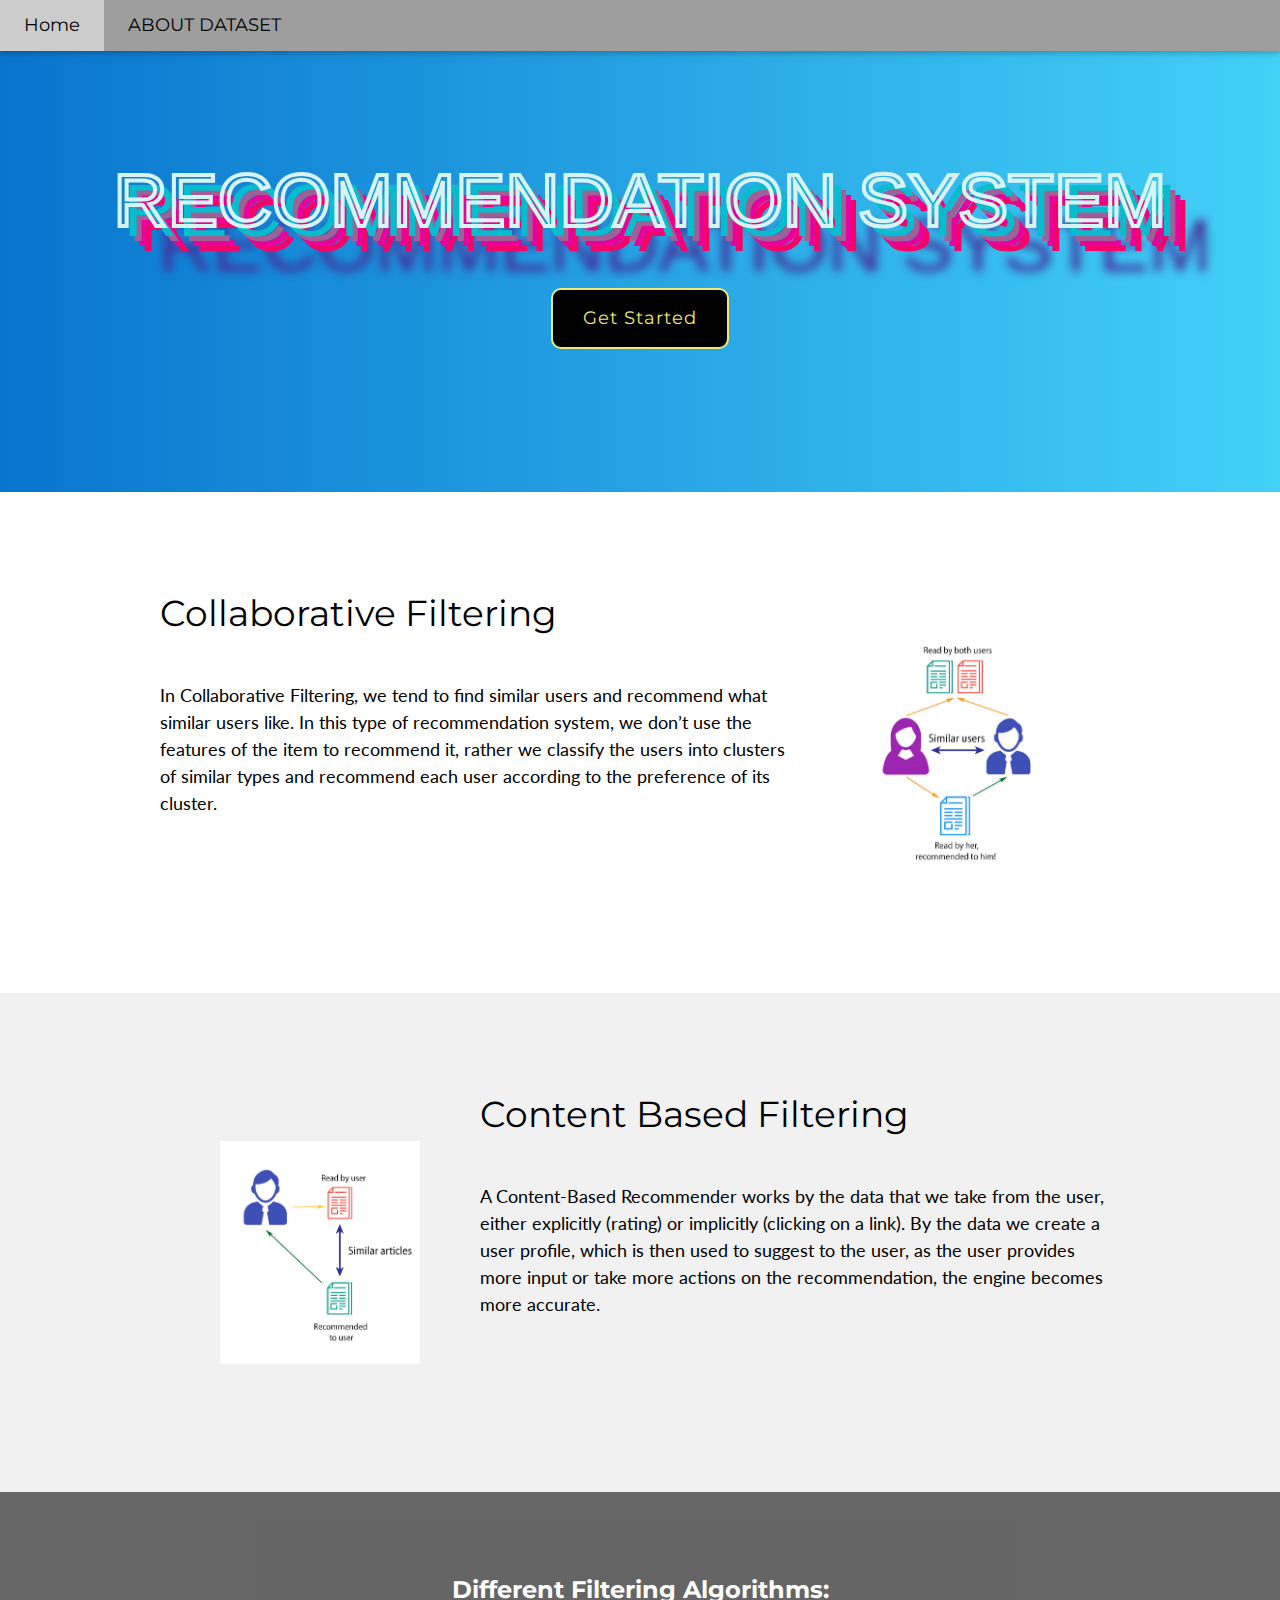
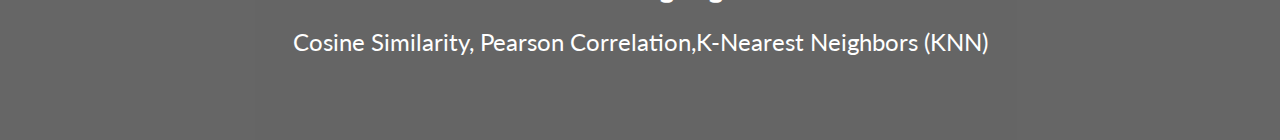
<file: templates/index.html>
<!DOCTYPE html>
<html lang="en">
<head>
<title>Index.html</title>
<meta charset="UTF-8">
<meta name="viewport" content="width=device-width, initial-scale=1">
<link rel="stylesheet" href="https://www.w3schools.com/w3css/4/w3.css">
<link rel="stylesheet" href="https://fonts.googleapis.com/css?family=Lato">
<link rel="stylesheet" href="https://fonts.googleapis.com/css?family=Montserrat">
<link rel="stylesheet" href="https://cdnjs.cloudflare.com/ajax/libs/font-awesome/4.7.0/css/font-awesome.min.css">
<link rel="stylesheet" href="/static\style.css">
</head>
<body>

<!-- Navbar -->
<div class="w3-top">
  <div class="w3-bar w3-gray w3-card w3-left-align w3-large">
    <a class="w3-bar-item w3-button w3-hide-medium w3-hide-large w3-right w3-padding-large w3-hover-white w3-large w3-red" href="javascript:void(0);" onclick="myFunction()" title="Toggle Navigation Menu"><i class="fa fa-bars"></i></a>
    <a href="#" class="w3-bar-item w3-button w3-padding-large w3-white">Home</a>
    <a href="/dataset_info" class="w3-bar-item w3-button w3-hide-small w3-padding-large w3-hover-white">ABOUT DATASET</a>
  </div>

  <!-- Navbar on small screens -->
  <div id="navDemo" class="w3-bar-block w3-white w3-hide w3-hide-large w3-hide-medium w3-large">
    <a href="#" class="w3-bar-item w3-button w3-padding-large">Link 1</a>
    <a href="#" class="w3-bar-item w3-button w3-padding-large">Link 2</a>
    <a href="#" class="w3-bar-item w3-button w3-padding-large">Link 3</a>
    <a href="#" class="w3-bar-item w3-button w3-padding-large">Link 4</a>
  </div>
</div>

<!-- Header -->
<header class="w3-container w3-center" style="padding:128px 16px; background: linear-gradient(to right, #0875ce, #43d1f8);">

  <h1 class="w3-margin w3-jumbo"><main>RECOMMENDATION SYSTEM</main></h1>
  <a href="/recommend">
  <button class="button-78" >Get Started</button>
  </a>
</header>

<!-- First Grid -->
<div class="w3-row-padding w3-padding-64 w3-container">
  <div class="w3-content">
    <div class="w3-twothird">
      <h1>Collaborative Filtering</h1>
      <h5 class="w3-padding-32"> In Collaborative Filtering, we tend to find similar users and recommend what similar users like. In this type of recommendation system, we don’t use the features of the item to recommend it, rather we classify the users into clusters of similar types and recommend each user according to the preference of its cluster.</h5>

    </div>

    <div class="w3-third w3-center">
      <img src="/static/images/Collaborative-filtering-Source.png" alt="Anchor Image" class="w3-padding-64" style="width:200px;">
    </div>
  </div>
</div>

<!-- Second Grid -->
<div class="w3-row-padding w3-light-grey w3-padding-64 w3-container">
  <div class="w3-content">
    <div class="w3-third w3-center">
      <img src="\static\images\Content-based-filtering.png" alt="Anchor Image" class="w3-padding-64" style="width:200px;">
    </div>

    <div class="w3-twothird">
      <h1>Content Based Filtering</h1>
      <h5 class="w3-padding-32">A Content-Based Recommender works by the data that we take from the user, either explicitly (rating) or implicitly (clicking on a link). By the data we create a user profile, which is then used to suggest to the user, as the user provides more input or take more actions on the recommendation, the engine becomes more accurate.</h5>

    </div>
  </div>
</div>

<div class="w3-container w3-black w3-center w3-opacity w3-padding-64">
    <h1 class="w3-margin w3-xlarge"><b>Different Filtering Algorithms:</b></h1><h2 class="w3-margin w3-xlarge"> Cosine Similarity, Pearson Correlation,K-Nearest Neighbors (KNN)</h2>
</div>


<script>
// Used to toggle the menu on small screens when clicking on the menu button
function myFunction() {
  var x = document.getElementById("navDemo");
  if (x.className.indexOf("w3-show") == -1) {
    x.className += " w3-show";
  } else { 
    x.className = x.className.replace(" w3-show", "");
  }
}
</script>

</body>
</html>
</file>
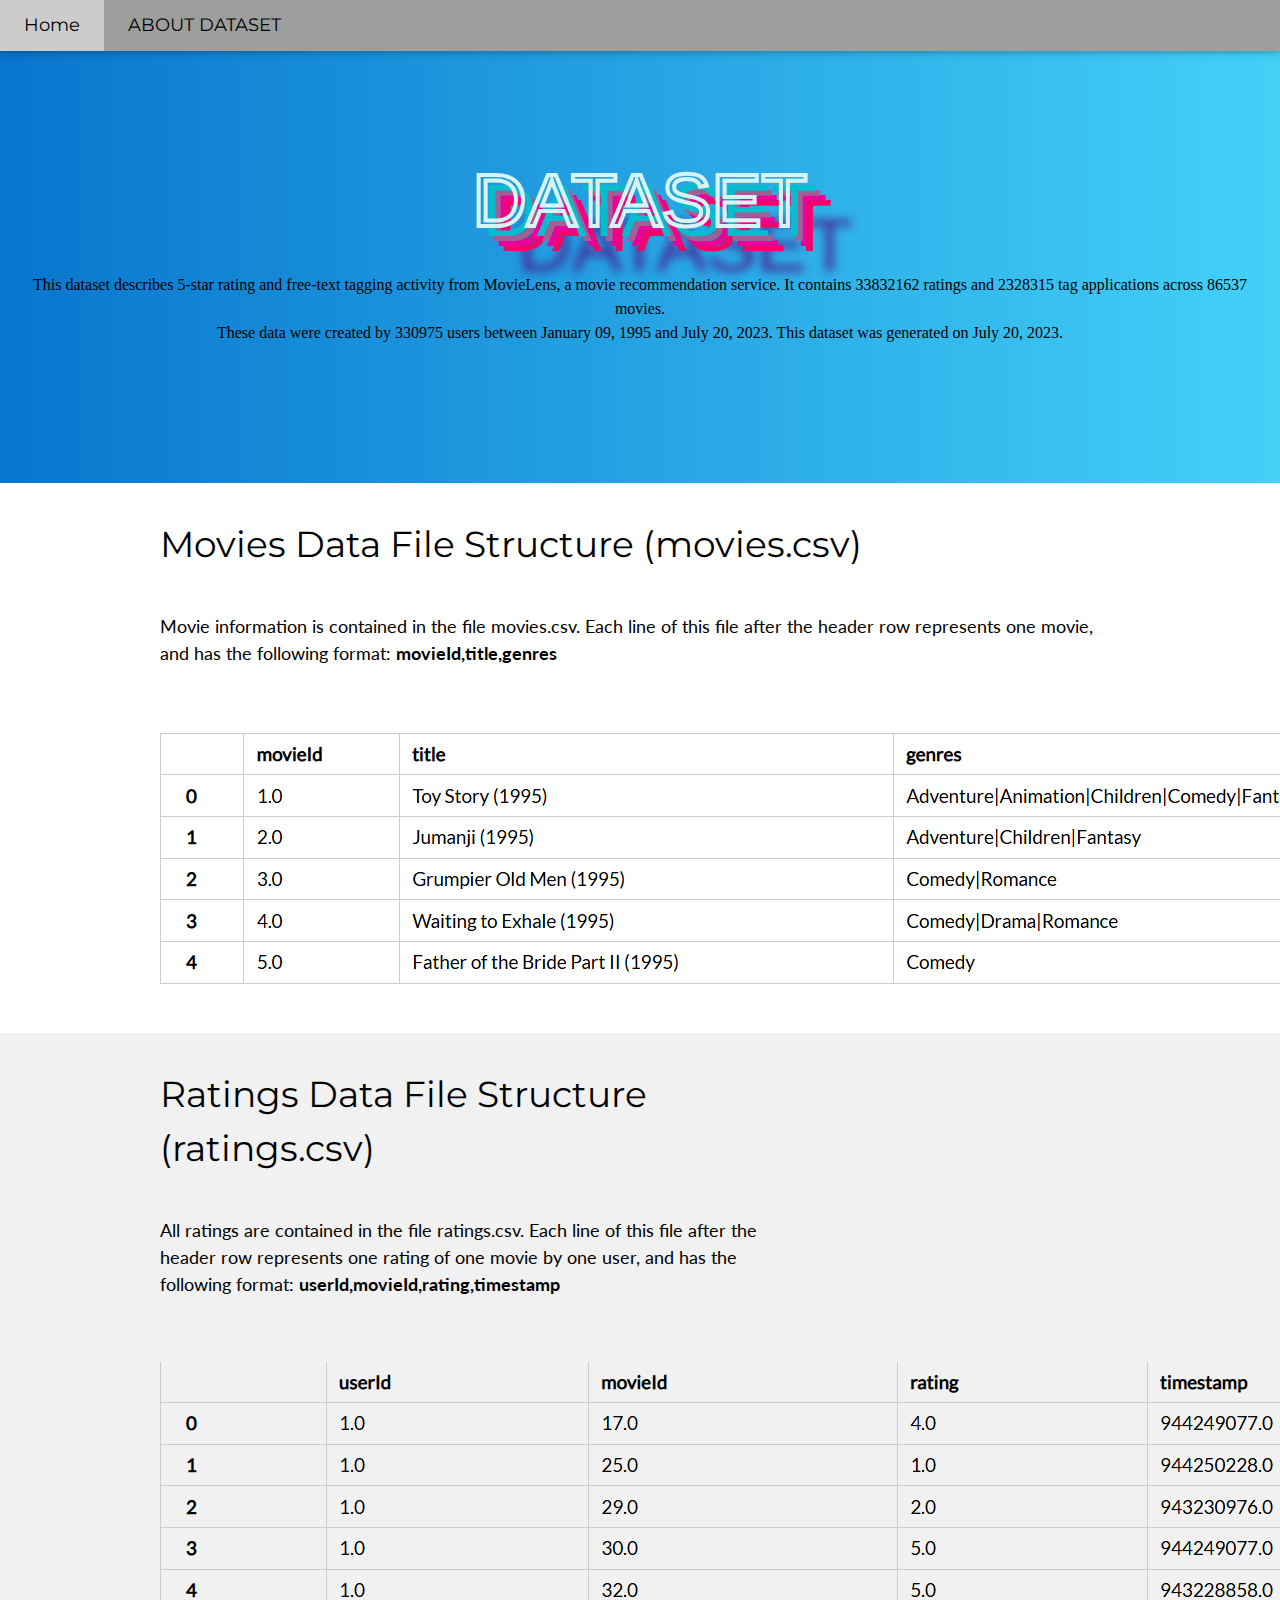
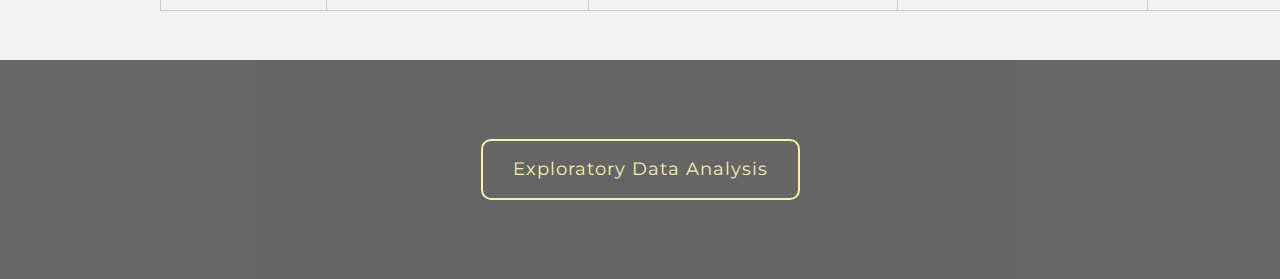
<file: templates/dataset_info.html>
<!DOCTYPE html>
<html lang="en">
<head>
<title>dataset_info.html</title>
<meta charset="UTF-8">
<meta name="viewport" content="width=device-width, initial-scale=1">
<link rel="stylesheet" href="https://www.w3schools.com/w3css/4/w3.css">
<link rel="stylesheet" href="https://fonts.googleapis.com/css?family=Lato">
<link rel="stylesheet" href="https://fonts.googleapis.com/css?family=Montserrat">
<link rel="stylesheet" href="https://cdnjs.cloudflare.com/ajax/libs/font-awesome/4.7.0/css/font-awesome.min.css">
<link rel="stylesheet" href="\static\style.css">

<style>
body,h1,h2,h3,h4,h5,h6 {font-family: "Lato", sans-serif}
.w3-bar,h1,button {font-family: "Montserrat", sans-serif}
.fa-anchor,.fa-coffee {font-size:200px}
</style>
</head>
<body>

<!-- Navbar -->
<div class="w3-top">
  <div class="w3-bar w3-gray w3-card w3-left-align w3-large">
    <a class="w3-bar-item w3-button w3-hide-medium w3-hide-large w3-right w3-padding-large w3-hover-white w3-large w3-red" href="javascript:void(0);" onclick="myFunction()" title="Toggle Navigation Menu"><i class="fa fa-bars"></i></a>
    <a href="/" class="w3-bar-item w3-button w3-padding-large w3-white">Home</a>
    <a href="/dataset_info" class="w3-bar-item w3-button w3-hide-small w3-padding-large w3-hover-white">ABOUT DATASET</a>

  </div>

  <!-- Navbar on small screens -->
  <div id="navDemo" class="w3-bar-block w3-white w3-hide w3-hide-large w3-hide-medium w3-large">
    <a href="#" class="w3-bar-item w3-button w3-padding-large">Link 1</a>
    <a href="#" class="w3-bar-item w3-button w3-padding-large">Link 2</a>
    <a href="#" class="w3-bar-item w3-button w3-padding-large">Link 3</a>
    <a href="#" class="w3-bar-item w3-button w3-padding-large">Link 4</a>
  </div>
</div>

<!-- Header -->
<header class="w3-container w3-center" style="padding:128px 16px; background: linear-gradient(to right, #0875ce, #43d1f8);">

  <h1 class="w3-margin w3-jumbo"><main>DATASET</main></h1>
  <h6 style="font-family: Fantasy;">This dataset describes 5-star rating and free-text tagging activity from MovieLens, a movie recommendation service. It contains 33832162 ratings and 2328315 tag applications across 86537 movies.<br> These data were created by 330975 users between January 09, 1995 and July 20, 2023. This dataset was generated on July 20, 2023.</h6>
</header>

<!-- First Grid -->
<div class="w3-padding-small w3-container">
  <div class="w3-content">
      <h1>Movies Data File Structure (movies.csv)
    </h1>
    <h5 class="w3-padding-32">Movie information is contained in the file movies.csv. Each line of this file after the header row represents one movie, and has the following format:
    <b>movieId,title,genres</b></h5><br>

    <img src="\static\images\movies_dataset.png" class="bordered-image"><br><br>

  </div>
</div>

<!-- Second Grid -->
<div class="w3-padding-small w3-light-grey w3-container">
  <div class="w3-content">
    <div class="w3-twothird">
      <h1>Ratings Data File Structure (ratings.csv)
    </h1>
    <h5 class="w3-padding-32">All ratings are contained in the file ratings.csv. Each line of this file after the header row represents one rating of
    one movie by one user, and has the following format:
    <b>userId,movieId,rating,timestamp</b></h5><br>


    </div>
    <img src="\static\images\ratings_dataset.png" class="bordered-image"><br><br>

  </div>
</div>


<div class="w3-container w3-black w3-center w3-opacity w3-padding-64">
    <a href="/eda">
    <button class="button-78">Exploratory Data Analysis</button>
    </a>
</div>


<script>
// Used to toggle the menu on small screens when clicking on the menu button
function myFunction() {
  var x = document.getElementById("navDemo");
  if (x.className.indexOf("w3-show") == -1) {
    x.className += " w3-show";
  } else { 
    x.className = x.className.replace(" w3-show", "");
  }
}
</script>

</body>
</html>
</file>
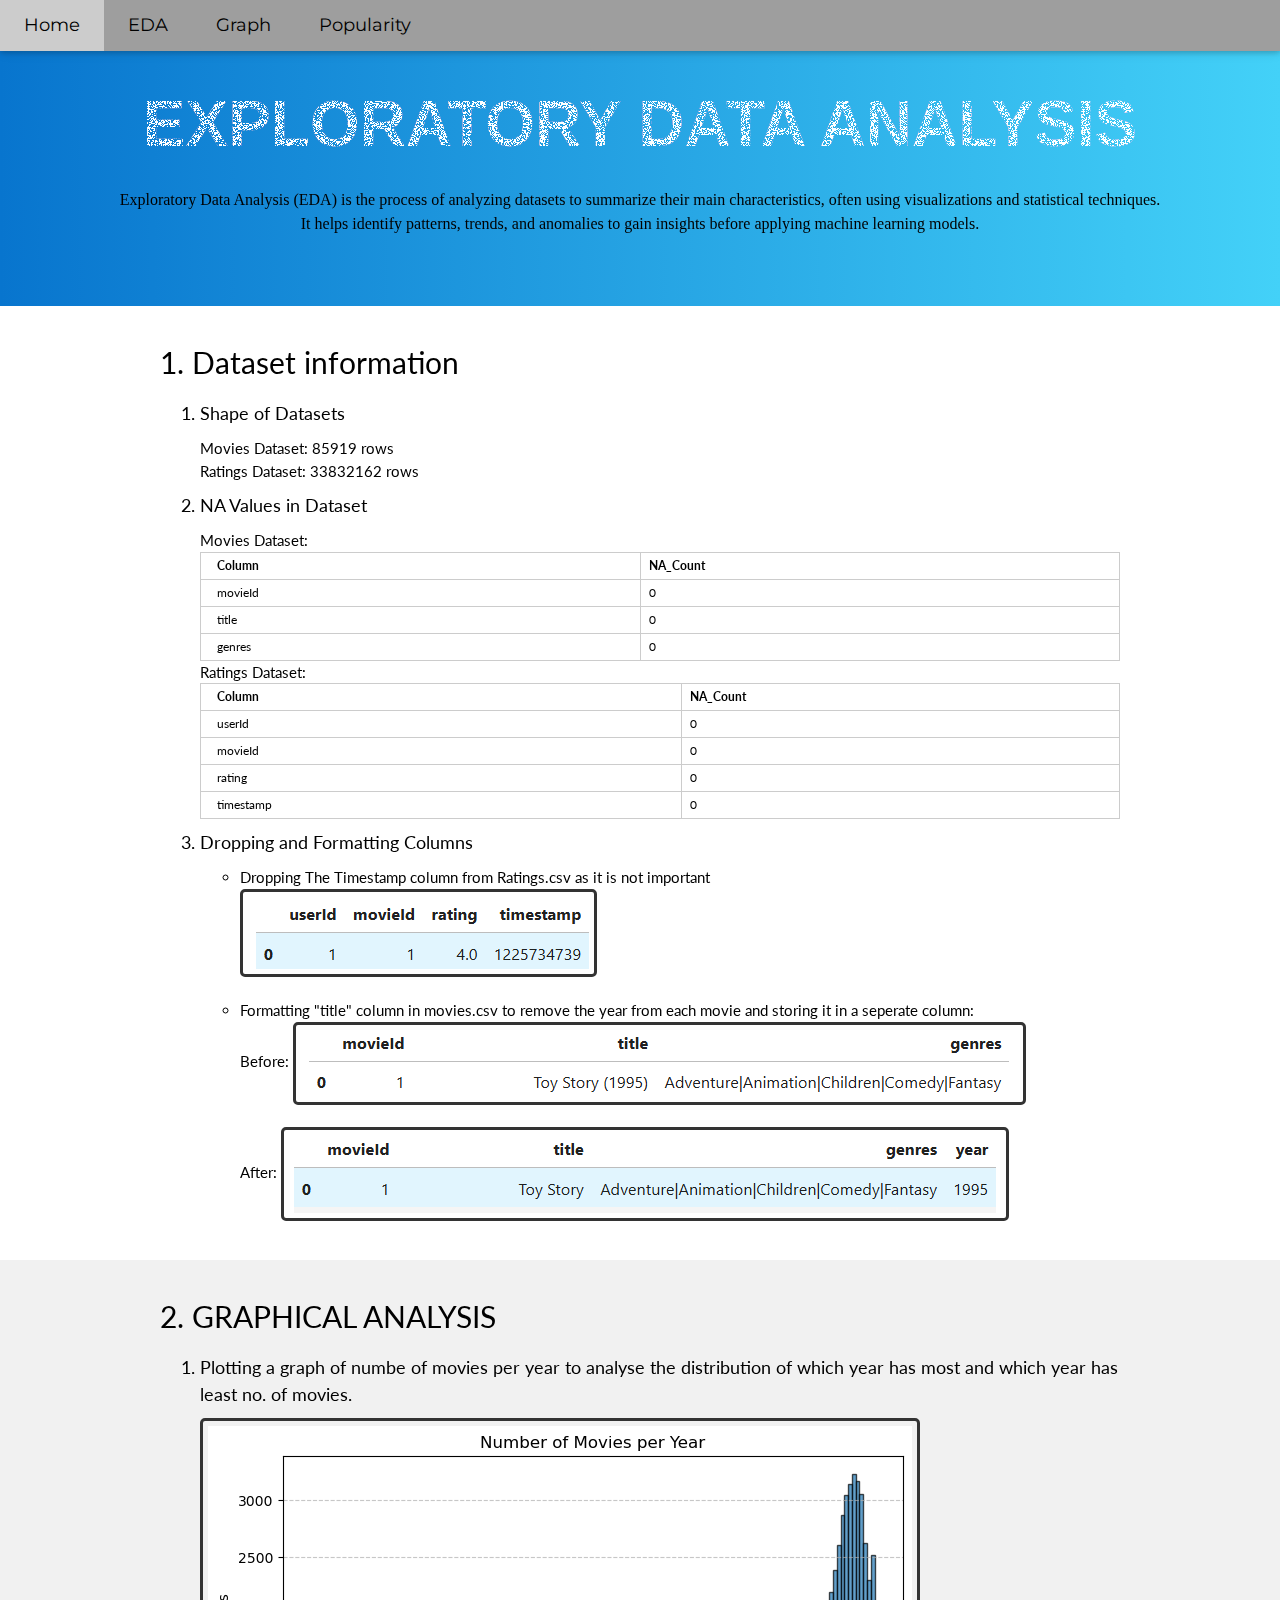
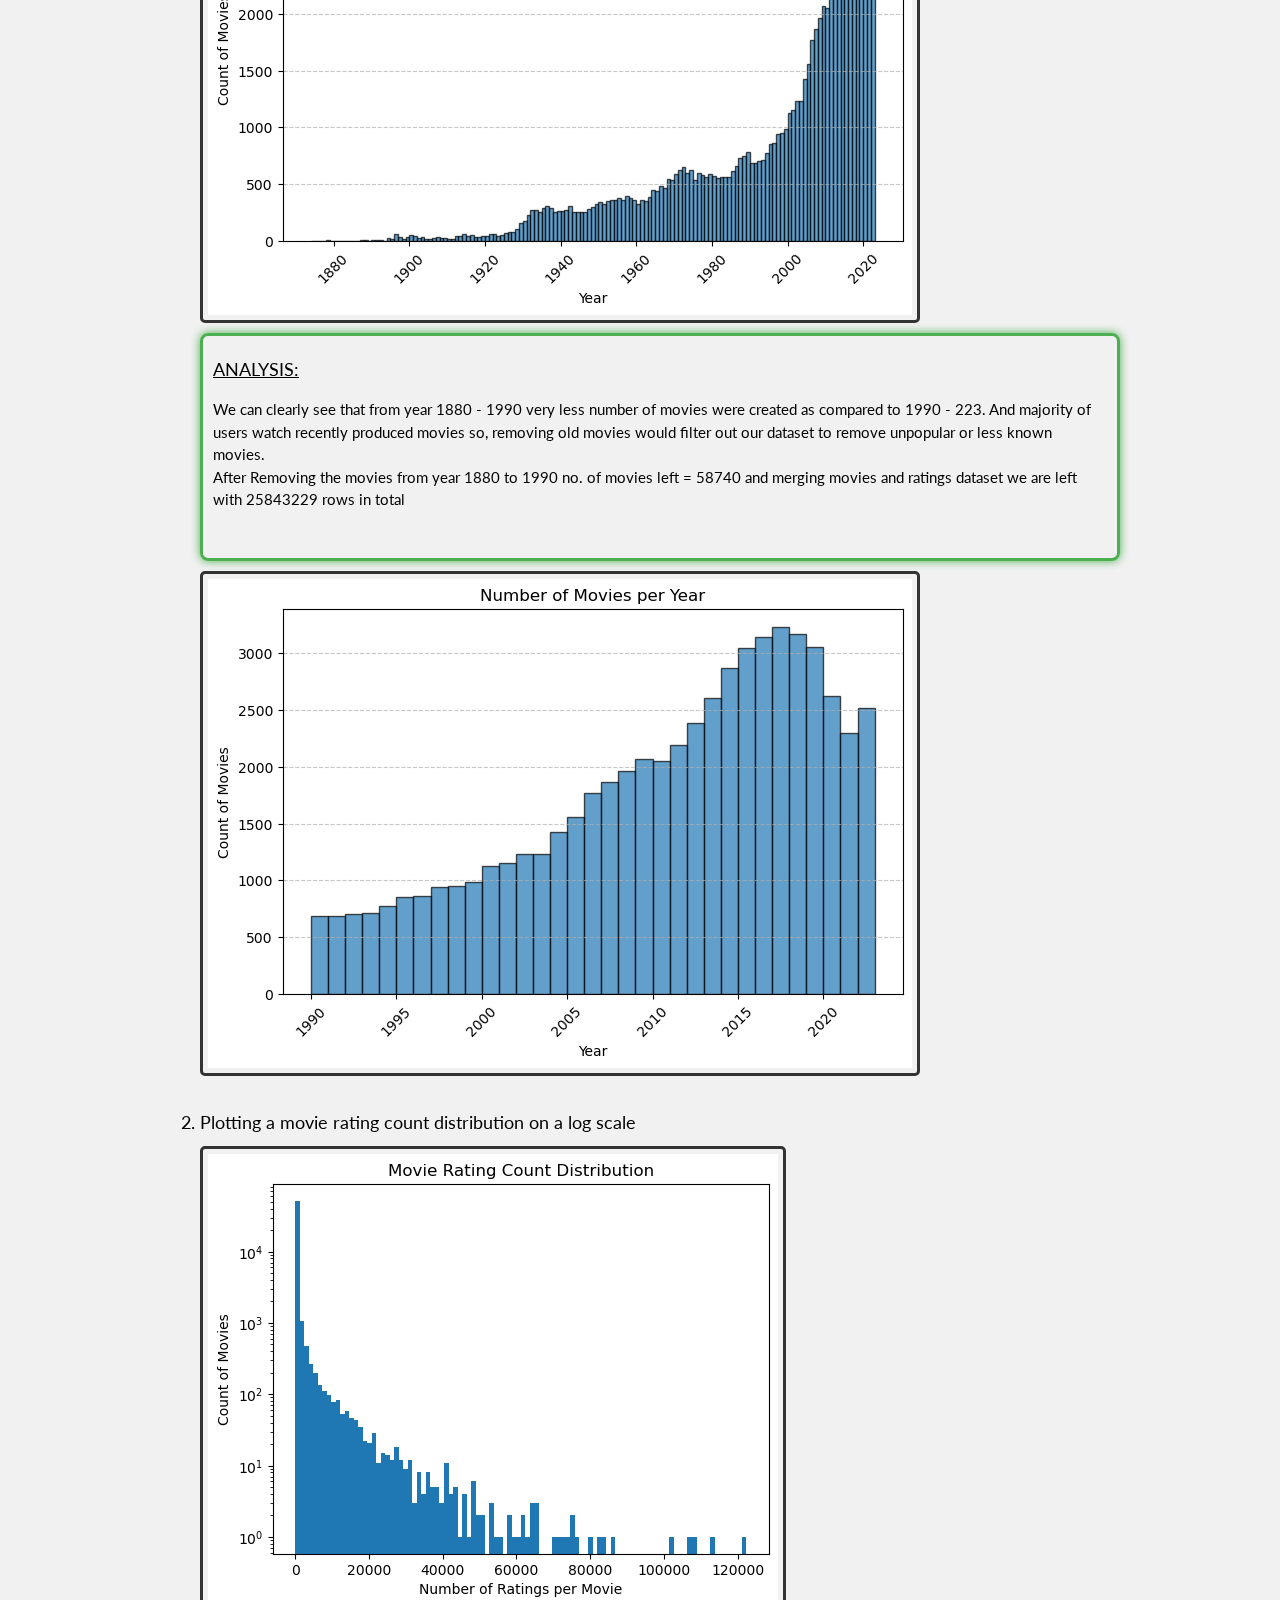
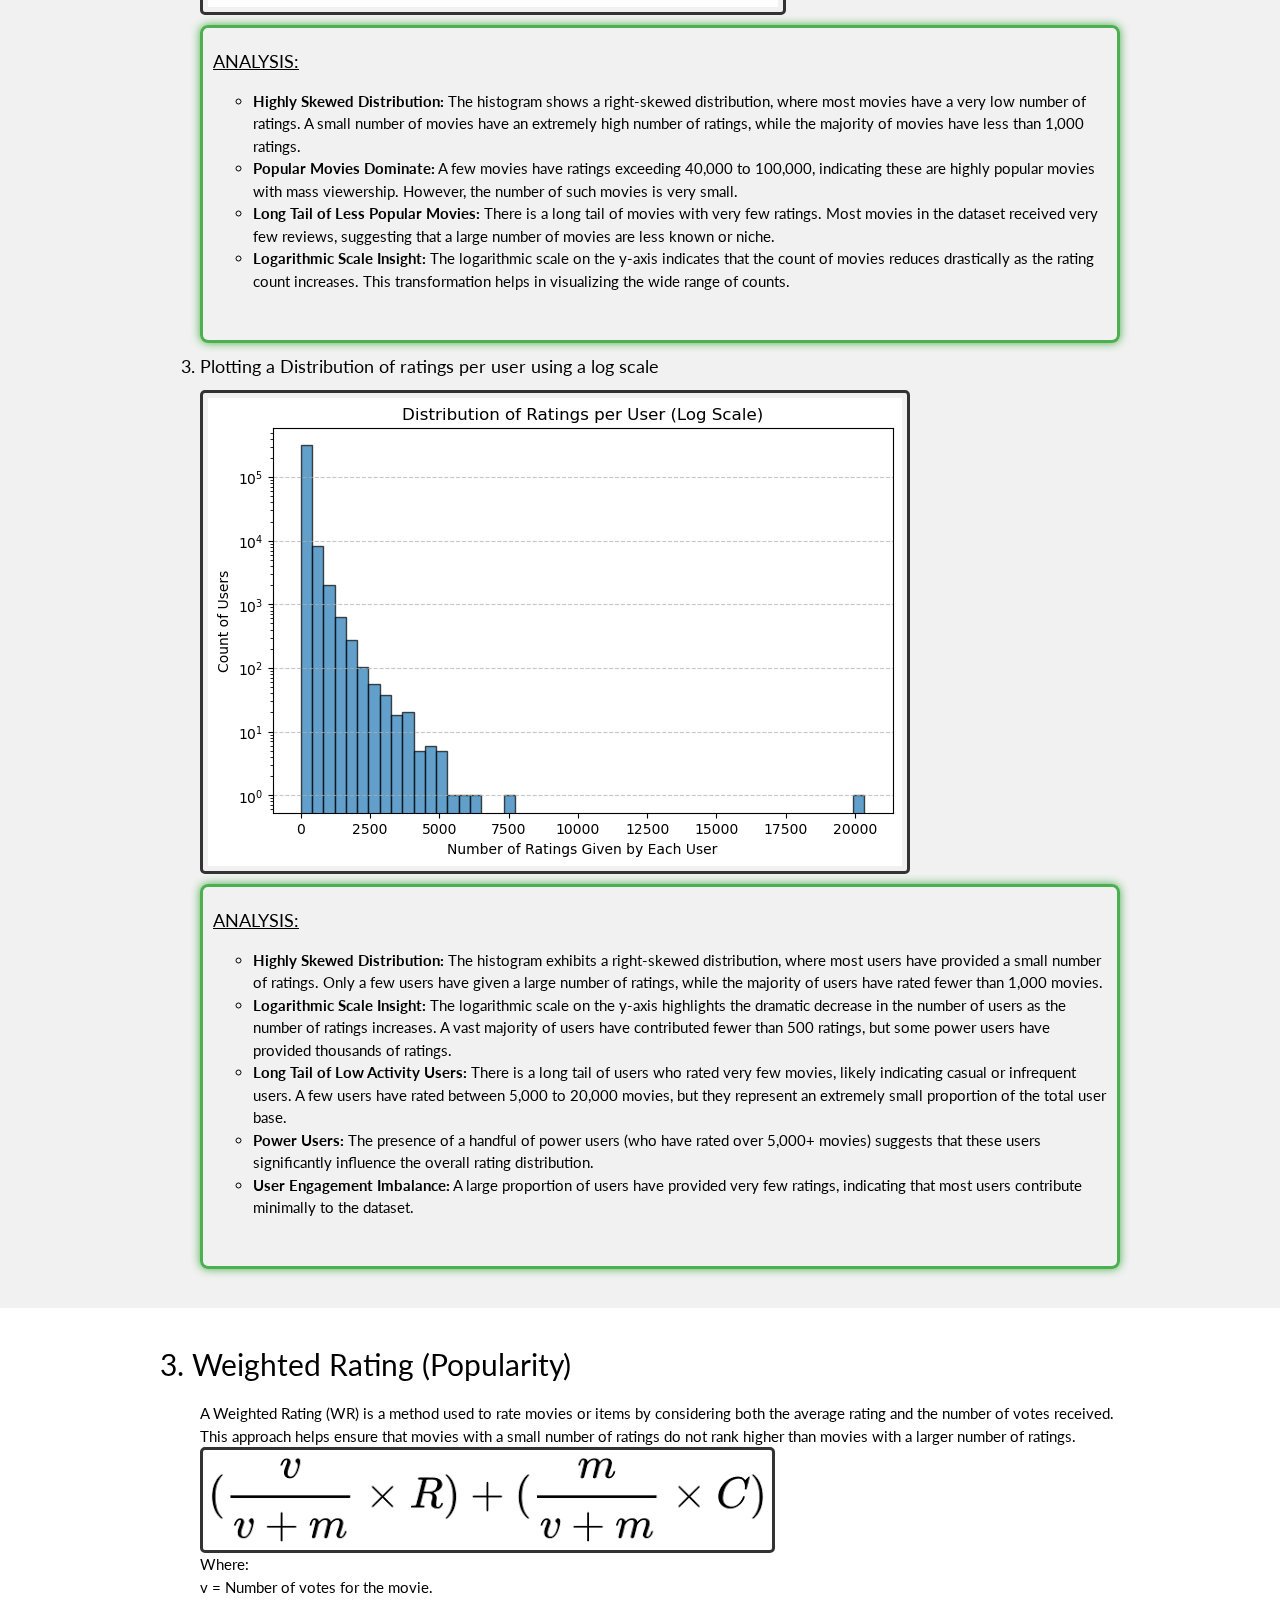
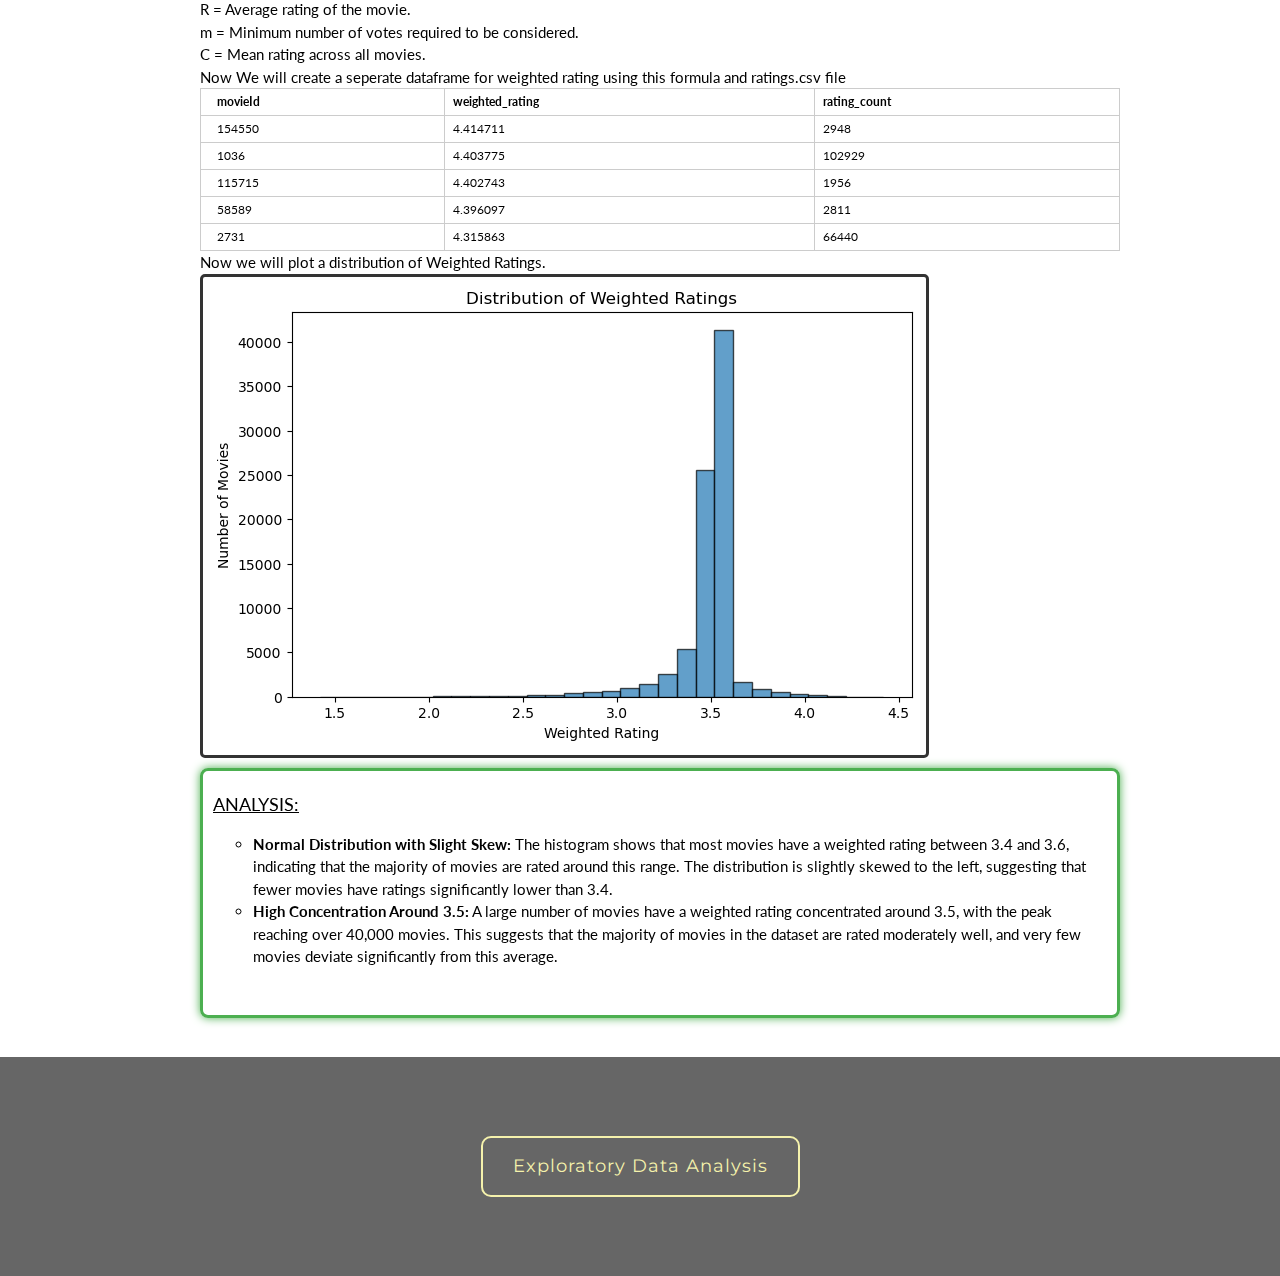
<file: templates/eda.html>
<!DOCTYPE html>
<html lang="en">

<head>
    <title>dataset_info.html</title>
    <meta charset="UTF-8">
    <meta name="viewport" content="width=device-width, initial-scale=1">
    <link rel="stylesheet" href="https://www.w3schools.com/w3css/4/w3.css">
    <link rel="stylesheet" href="https://fonts.googleapis.com/css?family=Lato">
    <link rel="stylesheet" href="https://fonts.googleapis.com/css?family=Montserrat">
    <link rel="stylesheet" href="https://cdnjs.cloudflare.com/ajax/libs/font-awesome/4.7.0/css/font-awesome.min.css">
    <link rel="stylesheet" href="\static\style.css">

    <style>
        .box {
            text-transform: uppercase;
            color: #0000;
            font-family: sans-serif;
            font-size: 50px;
            font-weight: bolder;
            background:
                repeating-radial-gradient(#000 0 0.0001%, #fff 0 0.0002%) 50% 0/2500px 2500px,
                repeating-conic-gradient(#000 0 0.0001%, #fff 0 0.0002%) 50% 50%/2500px 2500px;
            background-blend-mode: difference;
            mix-blend-mode: lighten;
            -webkit-background-clip: text;
            background-clip: text;
        }

        html {
            background: #fff;
        }

        .bordered-image {
            border: 3px solid #333;
            /* Border width, style, and color */
            border-radius: 5px;
            /* Optional: Rounded corners */
            padding: 5px;
            /* Optional: Space between image and border */
        }

        .glow-para {
            border: 3px solid #4caf50;
            /* Border color */
            padding: 10px;
            box-shadow: 0 0 10px #4caf50;
            /* Glow effect */
            border-radius: 8px;
        }
    </style>
</head>

<body>

    <!-- Navbar -->
    <div class="w3-top ">
        <div class="w3-bar w3-gray w3-card w3-left-align w3-large ">
            <a class="w3-bar-item w3-button w3-hide-medium w3-hide-large w3-right w3-padding-large w3-hover-white w3-large w3-red"
                href="javascript:void(0);" onclick="myFunction()" title="Toggle Navigation Menu"><i
                    class="fa fa-bars"></i></a>
            <a href="/" class="w3-bar-item w3-button w3-padding-large w3-white">Home</a>
            <a href="#eda" class="w3-bar-item w3-button w3-hide-small w3-padding-large w3-hover-white">EDA</a>
            <a href="#graphical" class="w3-bar-item w3-button w3-hide-small w3-padding-large w3-hover-white">Graph</a>
            <a href="#WR" class="w3-bar-item w3-button w3-hide-small w3-padding-large w3-hover-white">Popularity</a>
        </div>

    </div>

    <!-- Header -->
    <header class="w3-container w3-center"
        style="padding:60px 50px; background: linear-gradient(to right, #0875ce, #43d1f8);">
        <div class="box">
            <h1 class="w3-margin w3-jumbo box">EXPLORATORY DATA ANALYSIS</h1>
        </div>
        <h6 style="font-family: Fantasy;">Exploratory Data Analysis (EDA) is the process of analyzing datasets to
            summarize
            their main characteristics, often using visualizations and statistical techniques.<br> It helps identify
            patterns,
            trends, and anomalies to gain insights before applying machine learning models.</h6>
    </header>

    <!-- First Grid -->
    <div class="w3-padding-small  w3-container" id="eda">
        <div class="w3-content">
            <h2> 1. Dataset information</h2>
            <ol>

                <h5><li>
                    Shape of Datasets</h5>
                    Movies Dataset: 85919 rows<br> 
                    Ratings Dataset: 33832162 rows
                </li>
                <h5><li>
                    NA Values in Dataset</h5>
                    Movies Dataset:
                    <table class="w3-table w3-bordered">
                        <thead>
                          <tr>
                            <th>Column</th>
                            <th>NA_Count</th>
                          </tr>
                        </thead>
                        <tbody>
                          <tr>
                            <td>movieId</td>
                            <td>0</td>
                          </tr>
                          <tr>
                            <td>title</td>
                            <td>0</td>
                          </tr>
                          <tr>
                            <td>genres</td>
                            <td>0</td>
                          </tr>
                        </tbody>
                      </table>
                    
                      Ratings Dataset:
                      <table class="w3-table w3-bordered">
                        <thead>
                          <tr>
                            <th>Column</th>
                            <th>NA_Count</th>
                          </tr>
                        </thead>
                        <tbody>
                          <tr>
                            <td>userId</td>
                            <td>0</td>
                          </tr>
                          <tr>
                            <td>movieId</td>
                            <td>0</td>
                          </tr>
                          <tr>
                            <td>rating</td>
                            <td>0</td>
                          </tr>
                          <tr>
                            <td>timestamp</td>
                            <td>0</td>
                          </tr>
                        </tbody>
                      </table>
                      
                      
                </li>

                <h5><li>
                   Dropping and Formatting Columns</h5>
                    <ul>
                        <li>Dropping The Timestamp column from Ratings.csv as it is not important</li>
                        <img src="\static\images\timestamp_column.png" class="bordered-image"><br><br>
                        <li>Formatting "title" column in movies.csv to remove the year from each movie and storing it in
                            a
                            seperate column:<br>
                            Before: <img src="\static\images\year_before.png" class="bordered-image"><br> <br>
                            After: <img src="\static\images\year_after.png" class="bordered-image">
                        </li>
                    </ul>
                    </ul>
            </ol>
        </div>
    </div>

    <!-- Second Grid -->
    <div class="w3-padding-small w3-light-grey w3-container" id="graphical">
        <div class="w3-content">
            <h2>2. GRAPHICAL ANALYSIS</h2>
            <ol>
                <h5>
                    <li>Plotting a graph of numbe of movies per year to analyse the distribution of which year has most
                        and which year has least no. of movies.
                </h5>
                <img src="\static\images\movies_year.png" class="bordered-image"><br>
                <div class="glow-para" style="margin-top: 10px; margin-bottom: 10px;">
                    <u>
                        <h5>ANALYSIS:</h5>
                    </u>
                    <p>
                        We can clearly see that from year 1880 - 1990 very less number of movies were created
                        as
                        compared to 1990 - 223. And majority of users watch recently produced movies so, removing old
                        movies
                        would filter out our dataset to remove unpopular or less known movies.<br>
                        After Removing the movies from year 1880 to 1990 no. of movies left = 58740 and merging movies
                        and ratings dataset we are left with 25843229 rows in total</p><br>
                </div>
                <img src="\static\images\movies_year_after.png" class="bordered-image"><br><br>


                </li>

                <h5>
                    <li>
                        Plotting a movie rating count distribution on a log scale
                </h5>
                <img src="\static\images\movie_rating_log.png" class="bordered-image">
                <div class="glow-para" style="margin-top: 10px; margin-bottom: 10px;">
                    <u>
                        <h5>ANALYSIS:</h5>
                    </u>
                    <p>
                    <ul>
                        <li><b>Highly Skewed Distribution:</b>
                            The histogram shows a right-skewed distribution, where most movies have a very low number of
                            ratings.
                            A small number of movies have an extremely high number of ratings, while the majority of
                            movies have less than 1,000 ratings.<br></li>

                        <li> <b>Popular Movies Dominate:</b>
                            A few movies have ratings exceeding 40,000 to 100,000, indicating these are highly popular
                            movies with mass viewership.
                            However, the number of such movies is very small.<br></li>

                        <li> <b>Long Tail of Less Popular Movies:</b>
                            There is a long tail of movies with very few ratings.
                            Most movies in the dataset received very few reviews, suggesting that a large number of
                            movies are less known or niche.<br></li>

                        <li> <b>Logarithmic Scale Insight:</b>
                            The logarithmic scale on the y-axis indicates that the count of movies reduces drastically
                            as the rating count increases.
                            This transformation helps in visualizing the wide range of counts.</li>
                        </p><br>
                    </ul>
                </div>
                </li>


                <h5>
                    <li>
                        Plotting a Distribution of ratings per user using a log scale
                </h5>
                <img src="\static\images\user_rating_log.png" class="bordered-image">
                <div class="glow-para" style="margin-top: 10px; margin-bottom: 10px;">
                    <u>
                        <h5>ANALYSIS:</h5>
                    </u>
                    <p>
                    <ul>
                        <li><b>Highly Skewed Distribution:</b>
                            The histogram exhibits a right-skewed distribution, where most users have provided a small
                            number of ratings.
                            Only a few users have given a large number of ratings, while the majority of users have
                            rated fewer than 1,000 movies.<br></li>

                        <li> <b>Logarithmic Scale Insight:</b>
                            The logarithmic scale on the y-axis highlights the dramatic decrease in the number of users
                            as the number of ratings increases.
                            A vast majority of users have contributed fewer than 500 ratings, but some power users have
                            provided thousands of ratings.<br></li>

                        <li> <b>Long Tail of Low Activity Users:</b>
                            There is a long tail of users who rated very few movies, likely indicating casual or
                            infrequent users.
                            A few users have rated between 5,000 to 20,000 movies, but they represent an extremely small
                            proportion of the total user base.<br></li>

                        <li> <b>Power Users:</b>
                            The presence of a handful of power users (who have rated over 5,000+ movies) suggests that
                            these users significantly influence the overall rating distribution.</li>

                        <li> <b>User Engagement Imbalance:</b>
                            A large proportion of users have provided very few ratings, indicating that most users
                            contribute minimally to the dataset.</li>
                        </p><br>
                    </ul>
                </div>
                </li>

            </ol>
        </div>
    </div>


    <!-- Third Grid -->
    <div class="w3-padding-small  w3-container">
        <div class="w3-content">
            <h2 id="WR"> 3. Weighted Rating (Popularity)</h2>
            <ul>A Weighted Rating (WR) is a method used to rate movies or items by considering both the average rating and
            the number of votes received. This approach helps ensure that movies with a small number of ratings do not
            rank higher than movies with a larger number of ratings.
            <img src="\static\images\wr.png" class="bordered-image"><br>
            Where:<br>
            v = Number of votes for the movie.<br>
            R = Average rating of the movie.<br>
            m = Minimum number of votes required to be considered.<br>
            C = Mean rating across all movies.<br>

            Now We will create a seperate dataframe for weighted rating using this formula and ratings.csv file
            <!-- {{ popularity | safe }} -->
            <table class="w3-table w3-bordered">
                <thead>
                  <tr>
                    <th>movieId</th>
                    <th>weighted_rating</th>
                    <th>rating_count</th>
                  </tr>
                </thead>
                <tbody>
                  <tr>
                    <td>154550</td>
                    <td>4.414711</td>
                    <td>2948</td>
                  </tr>
                  <tr>
                    <td>1036</td>
                    <td>4.403775</td>
                    <td>102929</td>
                  </tr>
                  <tr>
                    <td>115715</td>
                    <td>4.402743</td>
                    <td>1956</td>
                  </tr>
                  <tr>
                    <td>58589</td>
                    <td>4.396097</td>
                    <td>2811</td>
                  </tr>
                  <tr>
                    <td>2731</td>
                    <td>4.315863</td>
                    <td>66440</td>
                  </tr>
                </tbody>
              </table>
              

            Now we will plot a distribution of Weighted Ratings.
            <img src="\static\images\wr_graph.png" class="bordered-image"><br>

            <div class="glow-para" style="margin-top: 10px; margin-bottom: 10px;">
                <u>
                    <h5>ANALYSIS:</h5>
                </u>
                <p>
                <ul>
                    <li><b>Normal Distribution with Slight Skew:</b>
                        The histogram shows that most movies have a weighted rating between 3.4 and 3.6, indicating that
                        the majority of movies are rated around this range.
                        The distribution is slightly skewed to the left, suggesting that fewer movies have ratings
                        significantly lower than 3.4.<br></li>

                    <li> <b>High Concentration Around 3.5:</b>
                        A large number of movies have a weighted rating concentrated around 3.5, with the peak reaching
                        over 40,000 movies.
                        This suggests that the majority of movies in the dataset are rated moderately well, and very few
                        movies deviate significantly from this average.<br></li>
                    </p><br>
                </ul>
            </div>

        </ul>
        </div>
    </div>


    <div class="w3-container w3-black w3-center w3-opacity w3-padding-64">
        <a href="/eda">
        <button class="button-78">Exploratory Data Analysis</button>
        </a>
    </div>


</body>

</html>
</file>
